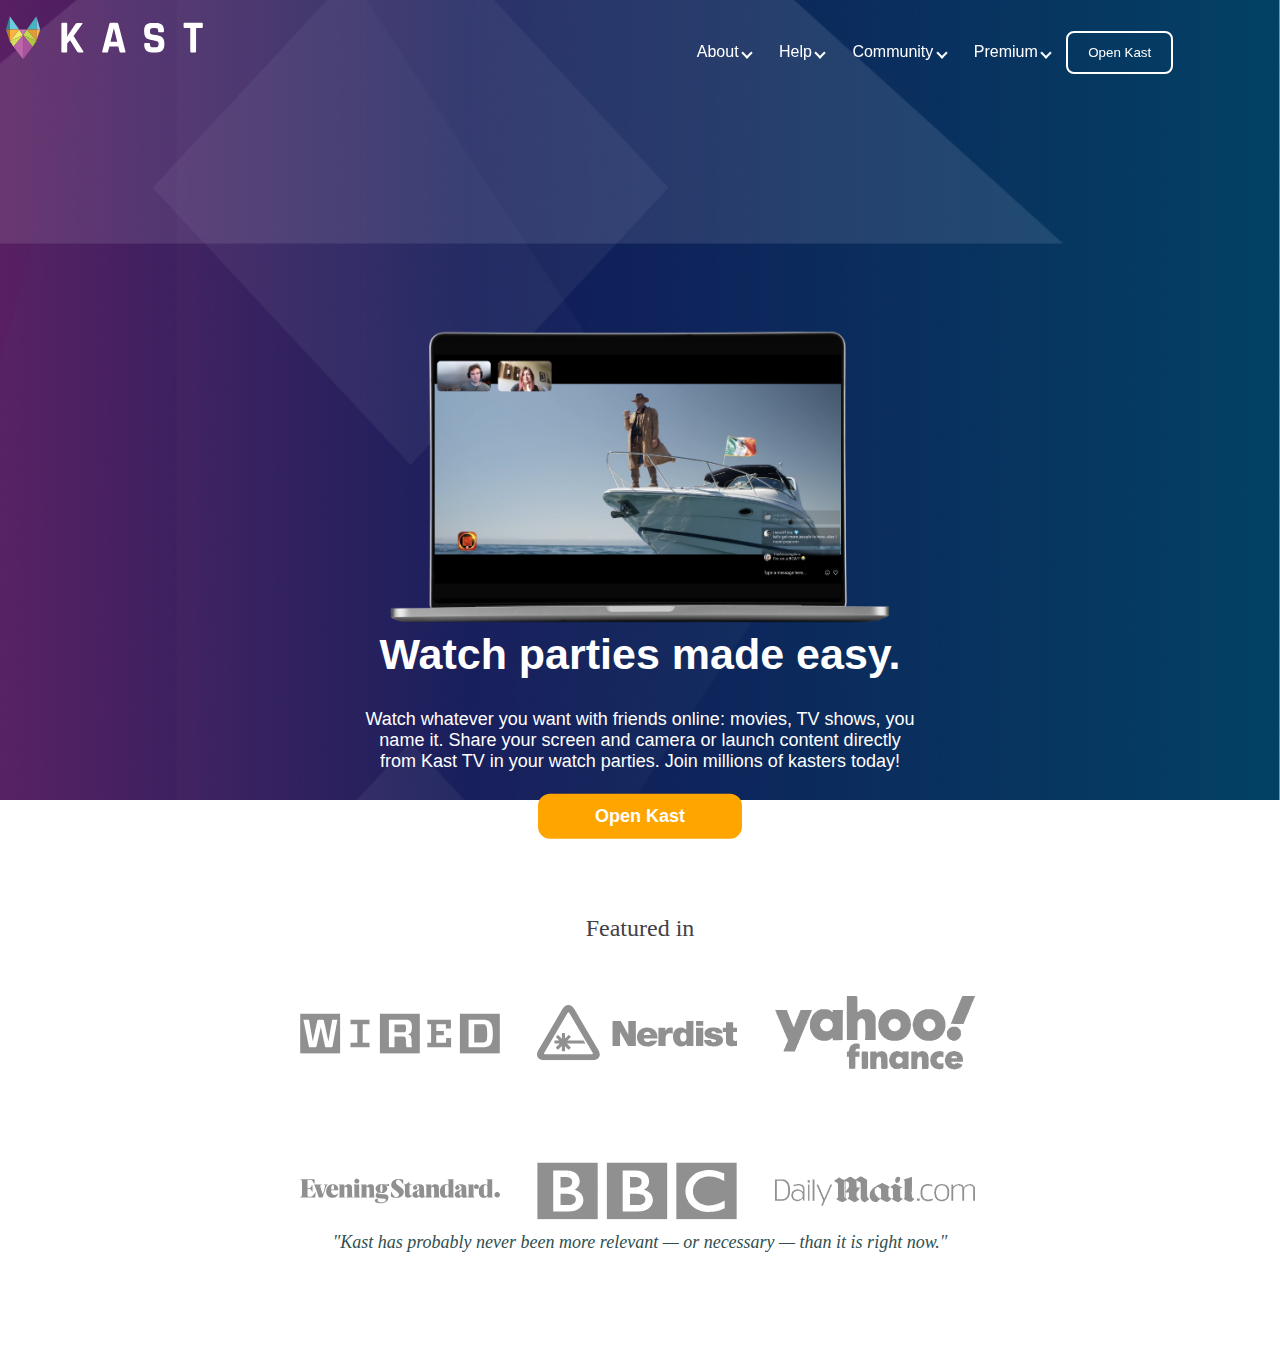
<file: index.html>
<!DOCTYPE html>
<html lang="en">
<head>
    <meta charset="UTF-8">
    <meta http-equiv="X-UA-Compatible" content="IE=edge">
    <meta name="viewport" content="width=device-width, initial-scale=1.0">
    <title>Kast</title>
    <link rel="stylesheet" type="text/css" href=".//index.css">
</head>
<body>
    <section class="header">
        <nav>
            <div class="logo">
                <img src="./assets/kast-logo-horizontal-color-white.svg">
            </div>
            <div class="nav-links">
                <ul>
                    <li><a href="#about">About  <i class="arrow down"></i></a></li>
                    <li><a href="#help">Help  <i class="arrow down"></i></a></li>
                    <li><a href="#community">Community  <i class="arrow down"></i></a></li>
                    <li><a href="#premium">Premium  <i class="arrow down"></i></a></li>
                    <button class="btn btn-sm">Open Kast</button>
                </ul>
            </div>
        </nav>

        <div id="text-box">
            <img id="laptop" src="./assets/laptop-large.png"></img>
            <h1 id="main-header">
                Watch parties made easy.
            </h1>
                <p id="main-text">
                Watch whatever you want with friends online: movies, TV shows, you name it. Share your screen and camera or launch content directly from Kast TV in your watch parties. Join millions of kasters today!
            </p>

            <br>

            <button class="bttn btn-lg"><b>Open Kast</b></button>
        </div>

    </section>

    <section>
        <div class="whitePage">
            <div class="text-boxTwo">
                <h1 id="second-header">
                Featured in 
                </h1>
                <div class="grid">
                    <div id="wired"><img src="./assets/wired-logo.svg"></div>
                    <div id="nerd"><img src="./assets/nerdist-logo.svg"></div>
                    <div id="yahoo"><img src="./assets/yahoo-finance-logo.svg"></div>
                    <div id="even"><img src="./assets/evening-standard-logo.svg"></div>
                    <div id="bbc"><img src="./assets/bbc-logo.svg"></div>
                    <div id="daily"><img src="./assets/daily-mail-logo.svg"></div>
                    </grid>
                </div>
                    <p id="second-text">
                        <i>"Kast has probably never been more relevant — or necessary — than it is right now."</i>
                    </p>
            </div>
        </div>
    </section>
</body>
</html>
</file>
<file: index.css>
* {
    margin: 0;
    padding: 0;
}

.header{
    min-height: 800px;
    width: 100%;
    background-image: url(./assets/gradient-violet-bg.jpeg);
    background-position: center;
    background-size: cover;
}
.logo {
    display: flex;
    justify-content: left;
    align-items: left;
}

.logo img {
    width: 200px;
    border-radius: 3px;
    position:fixed;
    left: 5px;
    top: 15px;
}

nav{
    display: flex;
    padding: 2% 6%;
    justify-content: space-between;
    align-items: center;
    position:fixed;
    top: 5px;
    right: 30px;
    z-index: 9999;
}

nav img{
    width: 150px;
    background-blend-mode: darken;
}
.nav-links{
    flex: 1;
    text-align: right;
}

.nav-links ul li{
    list-style: none;
    display:inline-block;
    padding: 8px 12px;
}

.nav-links ul li a {
    color: #FFFFFF;
    text-decoration: none;
    font-size: 16px;
    font-family:Roboto, sans-serif;
    cursor: pointer;
}
.btn {
    padding: 8px 30px;
    margin: auto;
    border: 2px solid white;
    border-radius: 8px;
    background: none;
    color: white;
    cursor: pointer;
    top: 0px;
    right: 0px;
}

.btn-sm {
    padding: 6px 10px;
    align-items: right;
}

.arrow {
    border: solid #FFFFFF;
    border-width: 0 2px 2px 0;
    display: inline-block;
    padding: 3px;
}

.down {
    transform: rotate(45deg);
    -webkit-transform: rotate(45deg);
}

.body{
    margin: auto;
    align-items: center;
}
#laptop {
    position:relative;
    align-items: center;
    margin: auto;
    z-index:0;
    width: 500px;
    height: 292.58px;
}
#text-box{
    width: 100%;
    color: #fff;
    position: absolute;
    top: 65%;
    left: 50%;
    transform: translate(-50%, -50%);
    text-align: center;
}
#main-header{
    font-size: 43px;
    line-height: 50px;
    font-weight: 400px;
    text-align: center;
    font-family: Roboto, sans-serif;
}

#main-text{
    font-family: Roboto, sans-serif;
    margin-right: auto;
    margin-left: auto;
    float: none;
    color: #fff;
    font-size: 18px;
    max-width: 560px;
    margin-top: 30px;
    margin-bottom: 4px;
}

.bttn {
    padding: 10px 55px;
    margin: auto;
    border: 2px solid orange;
    border-radius: 12px;
    background: orange;
    color: #FFFFFF;
    cursor: pointer;
    top: 0px;
    right: 0px;
    font-size: 18px;
}

.btn-sm {
    padding: 12px 20px;
    align-items: center;
}

.whitePage{
    margin:0px 300px;

}

.text-boxTwo{
    display: block;
    padding-top: 110px;
    padding-bottom: 110px;
    background-color: #fff;
}

#second-header{
    margin-top: 0px;
    margin-bottom: 50px;
    color: #434146;
    font-size: 24px;
    line-height: 36px;
    font-weight: 500;
    text-align: center;
}

#second-text{
    width: 100%;
    font-size: 18px;
    text-align: center;
    color:darkslategray;
}

.grid{
    display: grid;
    grid-template-columns: 1fr 1fr 1fr;
    grid-template-rows: 1fr 1fr;
    grid-column-gap: 2em;
    grid-row-gap: 5em;
    position: relative;
    align-items: center;

}

#wired{
    grid-column-start: 1;
    grid-column-end: 1;
}

#nerd{
    grid-column-start: 2;
    grid-column-end: 2;
}

#yahoo{
    grid-column-start: 3;
    grid-column-end: 3;
}

#even{
    grid-row-start: 2;
    grid-column-end: 2;
}

#bbc{
    grid-row-start: 2;
    grid-column-end: 3;
}

#daily{
    grid-row-start: 2;
    grid-column-end: 4;
}
</file>
